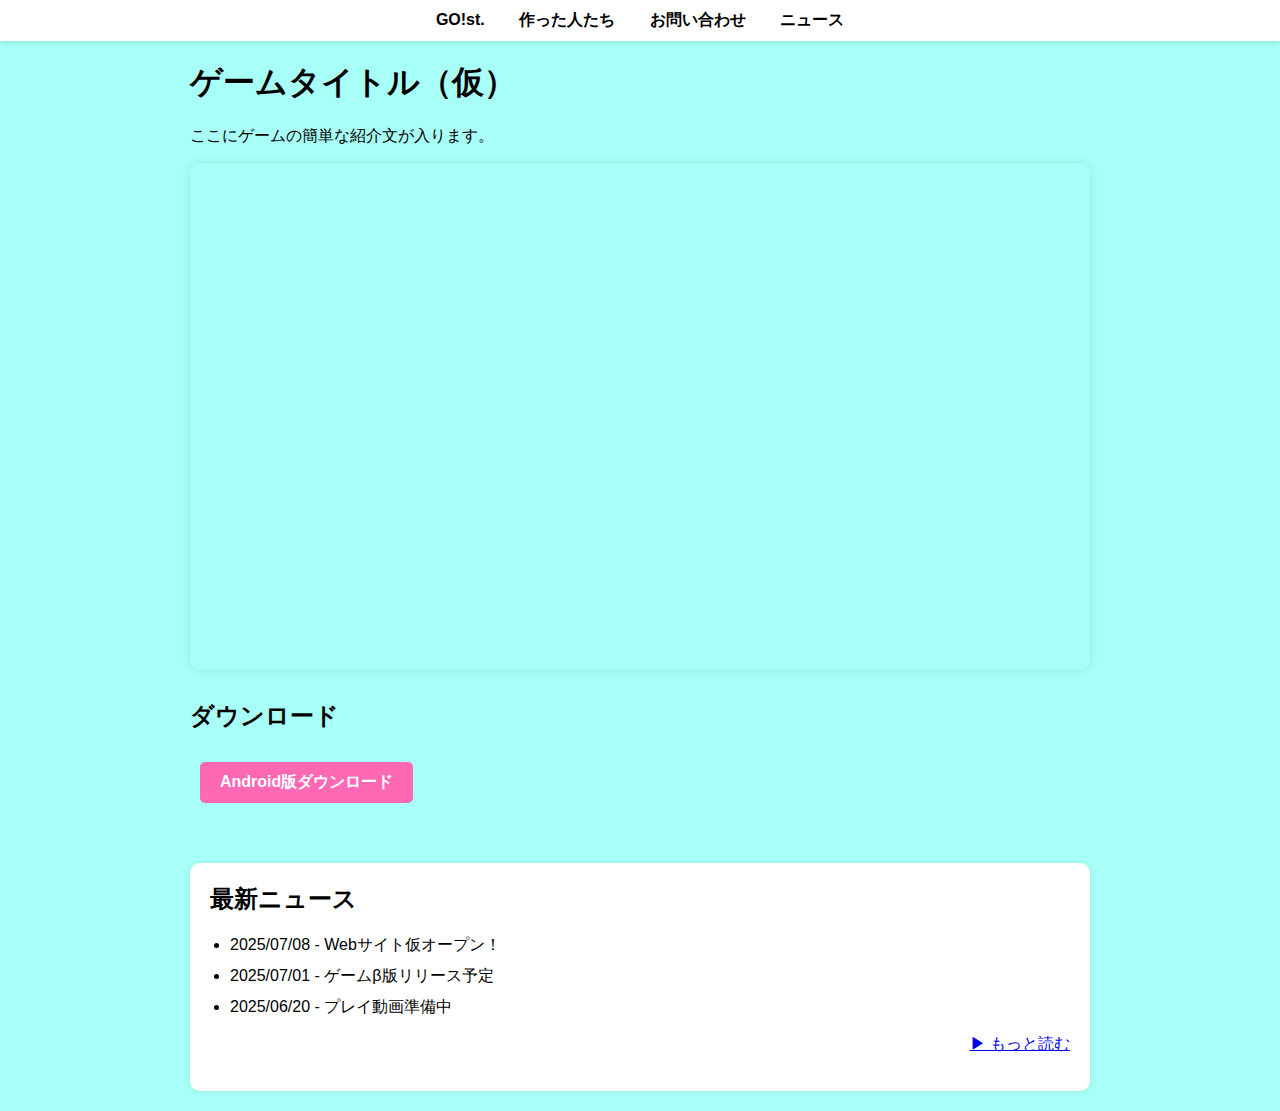
<file: index.html>
<!DOCTYPE html>
<html lang="ja">
<head>
  <meta charset="UTF-8">
  <title>ゲーム紹介サイト</title>
  <meta name="viewport" content="width=device-width, initial-scale=1.0">
  <style>/* 色変更など */
    body {
      font-family: sans-serif;
      margin: 0;
      background-color: rgb(168, 255, 247); /* モチーフカラー背景 */
      color: #000; /* 文字は黒 */
    }

    nav {
      background: #ffffff; /* 上の枠は白 */
      padding: 10px;
      text-align: center;
      box-shadow: 0 2px 5px rgba(0, 0, 0, 0.1);
    }

    nav a {
      margin: 0 15px;
      text-decoration: none;
      color: #000;
      font-weight: bold;
    }

    .container {
      max-width: 900px;
      margin: auto;
      padding: 20px;
    }

    h1, h2 {
      margin-top: 0;
    }

    .video-box {
      position: relative;
      padding-top: 56.25%;
      height: 0;
      overflow: hidden;
      margin-bottom: 30px;
      border-radius: 10px;
      box-shadow: 0 0 10px rgba(0,0,0,0.1);
    }

    .video-box iframe.video-frame {
      position: absolute;
      top: 0;
      left: 0;
      width: 100%;
      height: 100%;
      border: none;
    }

    .download-button {
      display: inline-block;
      margin: 10px 10px;
      padding: 10px 20px;
      background-color: #ff69b4;
      color: white;
      text-decoration: none;
      border-radius: 5px;
      font-weight: bold;
    }

    .news {
      margin-top: 50px;
      background: #ffffff;
      padding: 20px;
      border-radius: 10px;
      box-shadow: 0 0 5px rgba(0,0,0,0.1);
    }

    .news ul {
      padding-left: 20px;
    }

    .news li {
      margin-bottom: 10px;
    }

    @media (max-width: 600px) {
      nav a {
        display: block;
        margin: 10px 0;
      }
      .download-button {
        width: 100%;
        box-sizing: border-box;
        text-align: center;
      }
    }
  </style>
</head>

<body>
  <nav><!-- ヘッダー -->
    <a href="index.html">GO!st.</a>
    <a href="about.html">作った人たち</a>
    <a href="contact.html">お問い合わせ</a>
    <a href="news.html">ニュース</a>
  </nav>

  <div class="container">
    <h1>ゲームタイトル（仮）</h1>
    <p>ここにゲームの簡単な紹介文が入ります。</p>

    <div class="video-box"><!--youtubeリンクの貼り方注意-->
      <iframe class="video-frame"
        src="https://www.youtube.com/embed/Cs2rYdxvCjs"
        allowfullscreen>
      </iframe>
    </div>

    <h2>ダウンロード</h2>
    <a class="download-button" href="#">Android版ダウンロード</a>

    <div class="news">
      <h2>最新ニュース</h2>
      <ul>
        <li>2025/07/08 - Webサイト仮オープン！</li>
        <li>2025/07/01 - ゲームβ版リリース予定</li>
        <li>2025/06/20 - プレイ動画準備中</li>
      </ul>
      <p style="text-align: right;">
        <a href="news.html">▶ もっと読む</a>
      </p>
    </div>
  </div>
</body>
</html>
</file>
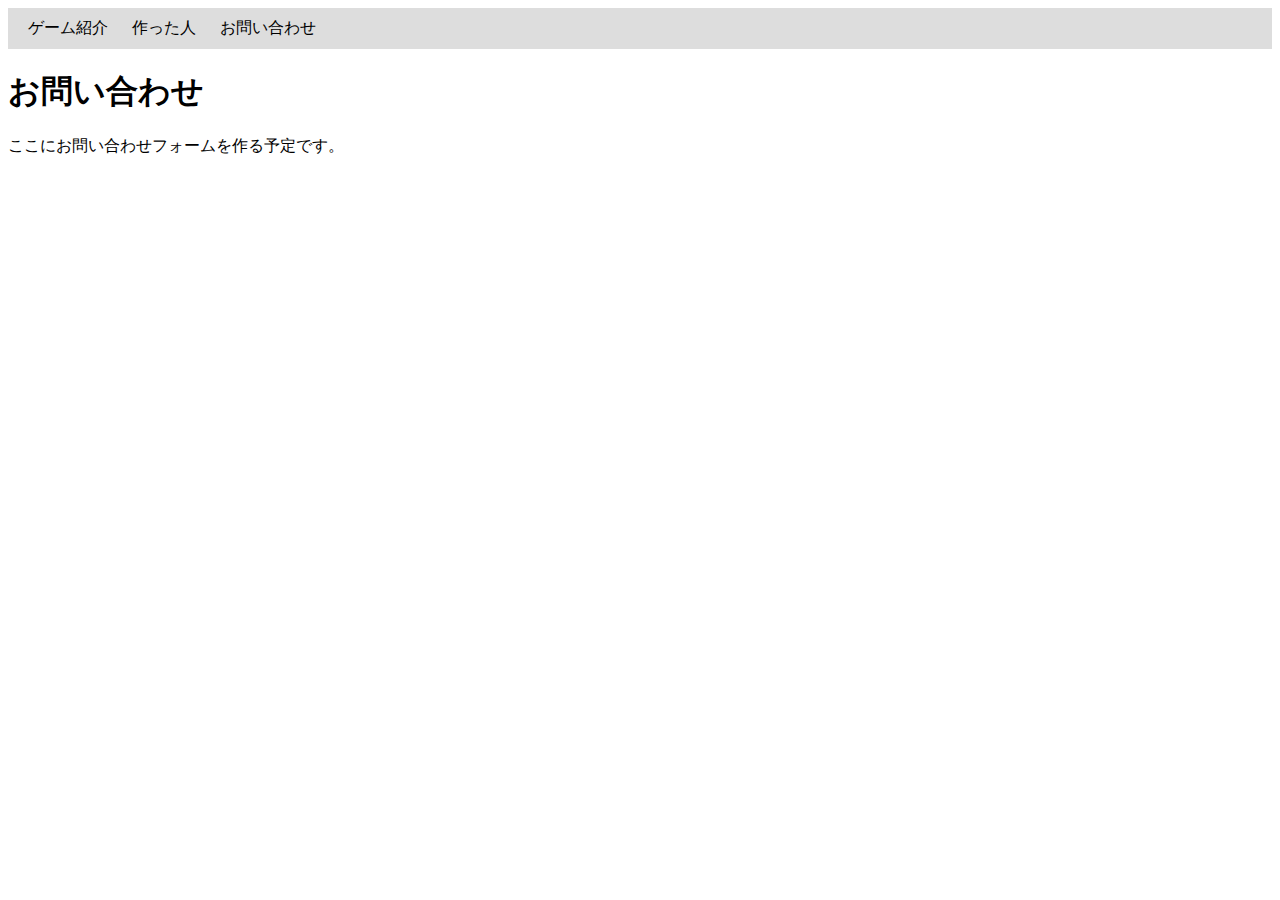
<file: contact.html>
<!DOCTYPE html>
<html lang="ja">
<head>
  <meta charset="UTF-8">
  <title>お問い合わせ</title>
  <style>
    nav { background: #ddd; padding: 10px; }
    nav a { margin: 0 10px; text-decoration: none; color: #000; }
  </style>
</head>
<body>
  <nav>
    <a href="index.html">ゲーム紹介</a>
    <a href="about.html">作った人</a>
    <a href="contact.html">お問い合わせ</a>
  </nav>

  <h1>お問い合わせ</h1>
  <p>ここにお問い合わせフォームを作る予定です。</p>
</body>
</html>
</file>
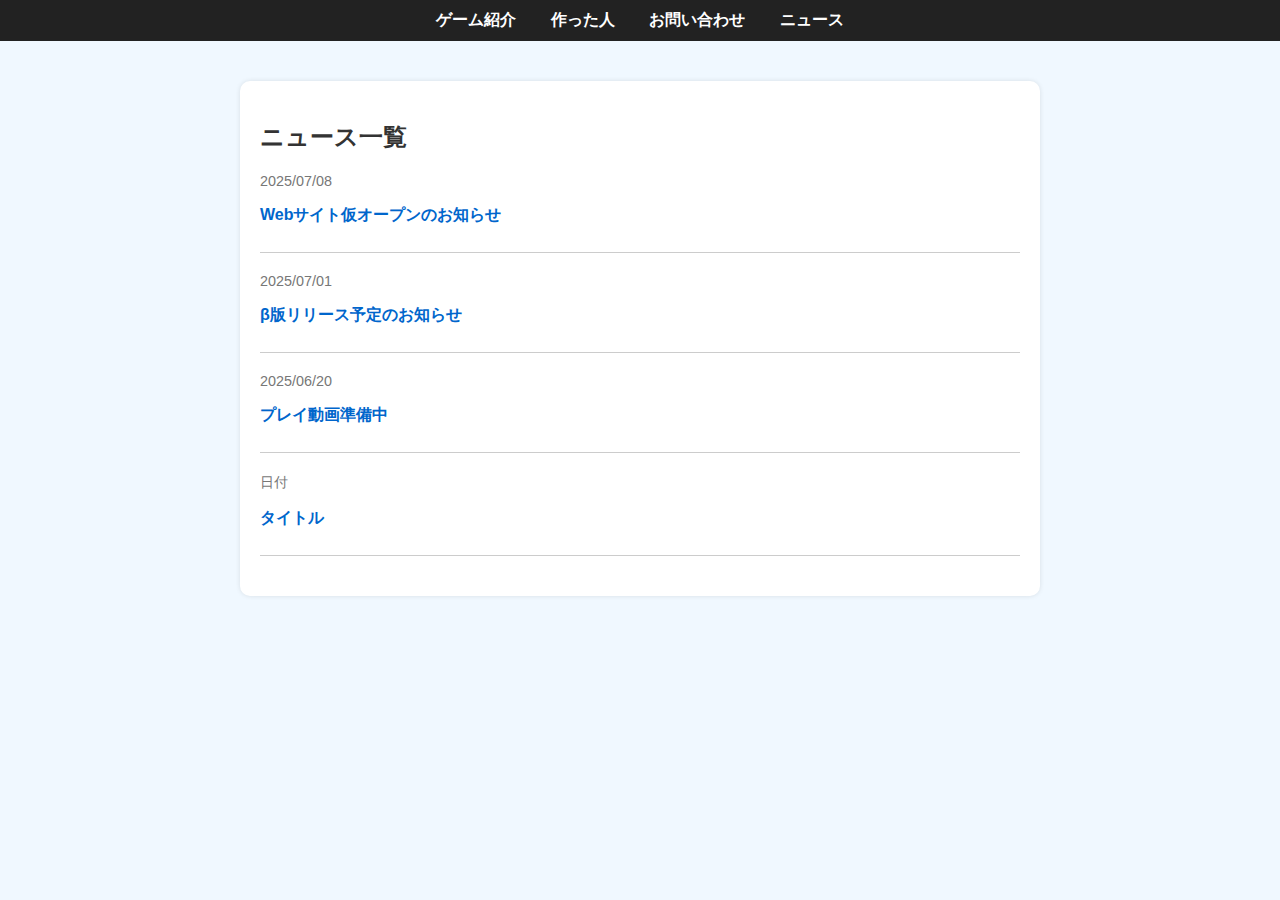
<file: news.html>
<!DOCTYPE html>
<html lang="ja">
<head>
  <meta charset="UTF-8">
  <title>ニュース一覧</title>
  <style>
    body {
      font-family: sans-serif;
      margin: 0;
      background-color: #f0f8ff;
      color: #333;
    }
    nav {
      background: #222;
      padding: 10px;
      text-align: center;
    }
    nav a {
      margin: 0 15px;
      text-decoration: none;
      color: #fff;
      font-weight: bold;
    }
    .container {
      padding: 40px 20px;
      max-width: 800px;
      margin: auto;
    }
    .news-list {
      background: #fff;
      padding: 20px;
      border-radius: 10px;
      box-shadow: 0 0 5px rgba(0,0,0,0.1);
    }
    .news-item {
      margin-bottom: 20px;
      border-bottom: 1px solid #ccc;
      padding-bottom: 10px;
    }
    .news-date {
      font-size: 0.9em;
      color: #777;
    }
    .news-title {
      cursor: pointer;
      font-weight: bold;
      color: #0066cc;
    }
    .news-content {
      display: none;
      margin-top: 10px;
      line-height: 1.5;
    }
  </style>
</head>
<body>
  <nav>
    <a href="index.html">ゲーム紹介</a>
    <a href="about.html">作った人</a>
    <a href="contact.html">お問い合わせ</a>
    <a href="news.html">ニュース</a>
  </nav>

  <div class="container">
    <div class="news-list">
      <h2>ニュース一覧</h2>

      <div class="news-item">
        <p class="news-date">2025/07/08</p>
        <p class="news-title" onclick="toggleContent(this)">Webサイト仮オープンのお知らせ</p>
        <div class="news-content">
          <p>このたび、ゲーム公式Webサイトを仮オープンいたしました！<br>
          ゲーム紹介・ダウンロードリンク・制作者情報などをご覧いただけます。<br>
          今後のアップデート情報もこちらに掲載していきますので、よろしくお願いします。</p>
        </div>
      </div>

      <div class="news-item">
        <p class="news-date">2025/07/01</p>
        <p class="news-title" onclick="toggleContent(this)">β版リリース予定のお知らせ</p>
        <div class="news-content">
          <p>現在、ゲームβ版の最終調整を行っています。<br>
          リリース予定日は 2025年7月15日！<br>
          ぜひお楽しみに！</p>
        </div>
      </div>

      <div class="news-item">
        <p class="news-date">2025/06/20</p>
        <p class="news-title" onclick="toggleContent(this)">プレイ動画準備中</p>
        <div class="news-content">
          <p>プレイ動画の編集作業に入りました。<br>
          完成次第、サイトとSNSにて公開予定です。</p>
        </div>
      </div>

      <div class="news-item">
         <p class="news-date">日付</p>
         <p class="news-title" onclick="toggleContent(this)">タイトル</p>
         <div class="news-content">
             <p>詳細文を書きます。<br>改行もOKです。</p>
            </div>
        </div>

    </div>

    
  </div>

        


  <script>
    function toggleContent(titleElement) {
      const content = titleElement.nextElementSibling;
      content.style.display = (content.style.display === "block") ? "none" : "block";
    }
  </script>
</body>
</html>
</file>
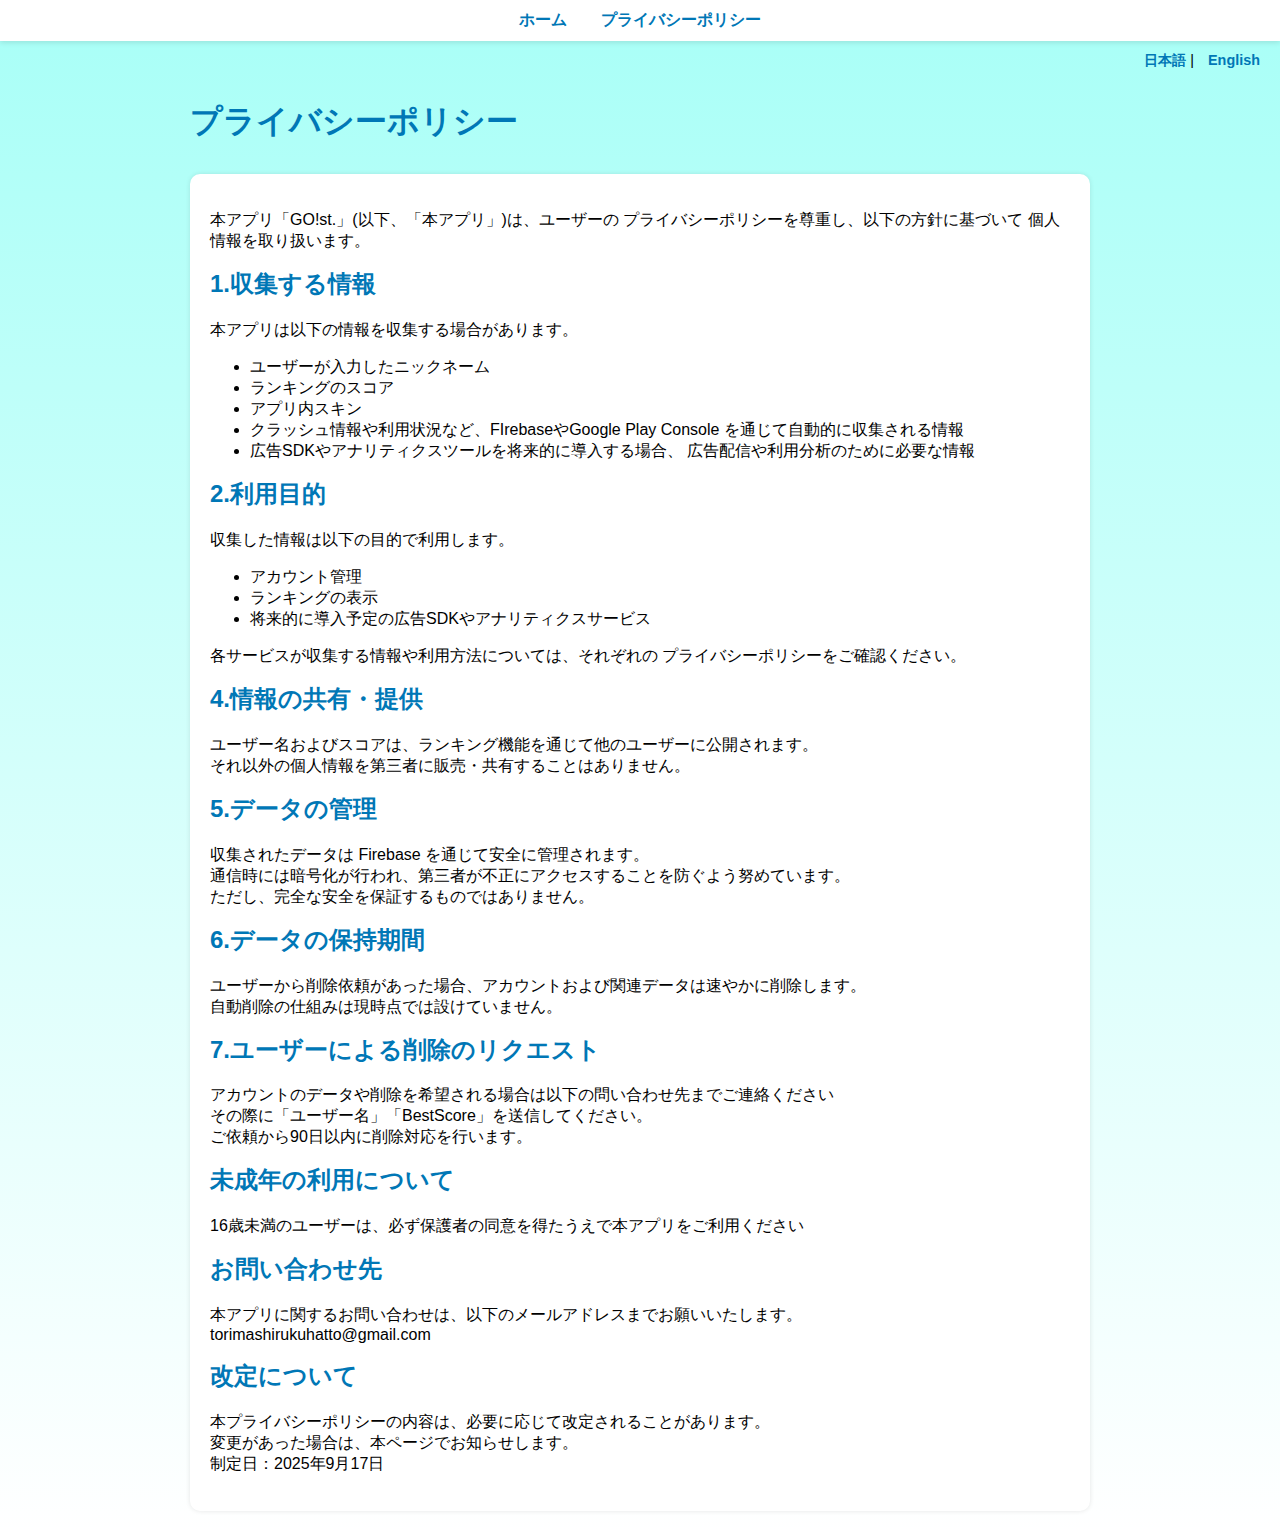
<file: privacy.html>
<!DOCTYPE html>
<html lang="ja">
<head>
  <meta charset="UTF-8">
  <title>プライバシーポリシー - GO!st.</title>
  <link rel="stylesheet" href="style.css"> <!-- 既存CSSを読み込む -->
    <style>
    /* 言語切替リンク */
    .lang-switch {
      text-align: right;
      margin: 10px 20px;
      font-size: 0.9em;
    }
    .lang-switch a {
      margin-left: 10px;
      color: #0077b6;
      text-decoration: none;
      font-weight: bold;
    }
    .lang-switch a:hover {
      color: #0099cc;
    }
  </style>

</head>
<body>
  <nav>
    <a href="index.html">ホーム</a>
    <a href="privacy.html">プライバシーポリシー</a>
  </nav>

    <!-- 言語切替リンク -->
  <div class="lang-switch">
    <a href="privacy.html">日本語</a> | 
    <a href="privacy_en.html">English</a>
  </div>

  <div class="container">
    <h1>プライバシーポリシー</h1>
    <div class="content-box">
      <p>本アプリ「GO!st.」(以下、「本アプリ」)は、ユーザーの
        プライバシーポリシーを尊重し、以下の方針に基づいて
        個人情報を取り扱います。</p>

      <h2>1.収集する情報</h2>
      <p>本アプリは以下の情報を収集する場合があります。</p>
      <ul>
        <li>ユーザーが入力したニックネーム</li>
        <li>ランキングのスコア</li>
        <li>アプリ内スキン</li>
        <li>クラッシュ情報や利用状況など、FIrebaseやGoogle Play Console
            を通じて自動的に収集される情報
        </li>
        <li>広告SDKやアナリティクスツールを将来的に導入する場合、
            広告配信や利用分析のために必要な情報
        </li>
      </ul>

      <h2>2.利用目的</h2>
      <p>収集した情報は以下の目的で利用します。</p>
      <ul>
        <li>アカウント管理</li>
        <li>ランキングの表示</li>
        <li>将来的に導入予定の広告SDKやアナリティクスサービス</li>
      </ul>
      <p>各サービスが収集する情報や利用方法については、それぞれの
            プライバシーポリシーをご確認ください。
        </p>

      <h2>4.情報の共有・提供</h2>
      <p>ユーザー名およびスコアは、ランキング機能を通じて他のユーザーに公開されます。<br>
        それ以外の個人情報を第三者に販売・共有することはありません。
      </p>

      <h2>5.データの管理</h2>
        <p>収集されたデータは Firebase を通じて安全に管理されます。<br>
            通信時には暗号化が行われ、第三者が不正にアクセスすることを防ぐよう努めています。<br>
            ただし、完全な安全を保証するものではありません。
        </p>

      <h2>6.データの保持期間</h2>
        <p>ユーザーから削除依頼があった場合、アカウントおよび関連データは速やかに削除します。<br>
            自動削除の仕組みは現時点では設けていません。
        </p>

      <h2>7.ユーザーによる削除のリクエスト</h2>
      <p>
        アカウントのデータや削除を希望される場合は以下の問い合わせ先までご連絡ください<br>
        その際に「ユーザー名」「BestScore」を送信してください。<br>
        ご依頼から90日以内に削除対応を行います。
      </p>

      <h2>未成年の利用について</h2>
      <p>16歳未満のユーザーは、必ず保護者の同意を得たうえで本アプリをご利用ください</p>

      <h2>お問い合わせ先</h2>
      <p>本アプリに関するお問い合わせは、以下のメールアドレスまでお願いいたします。<br>
        torimashirukuhatto@gmail.com
    </p>

      <h2>改定について</h2>
      <p>本プライバシーポリシーの内容は、必要に応じて改定されることがあります。<br>
        変更があった場合は、本ページでお知らせします。<br>
        制定日：2025年9月17日
    </p>
    </div>
  </div>
</body>
</html>
</file>
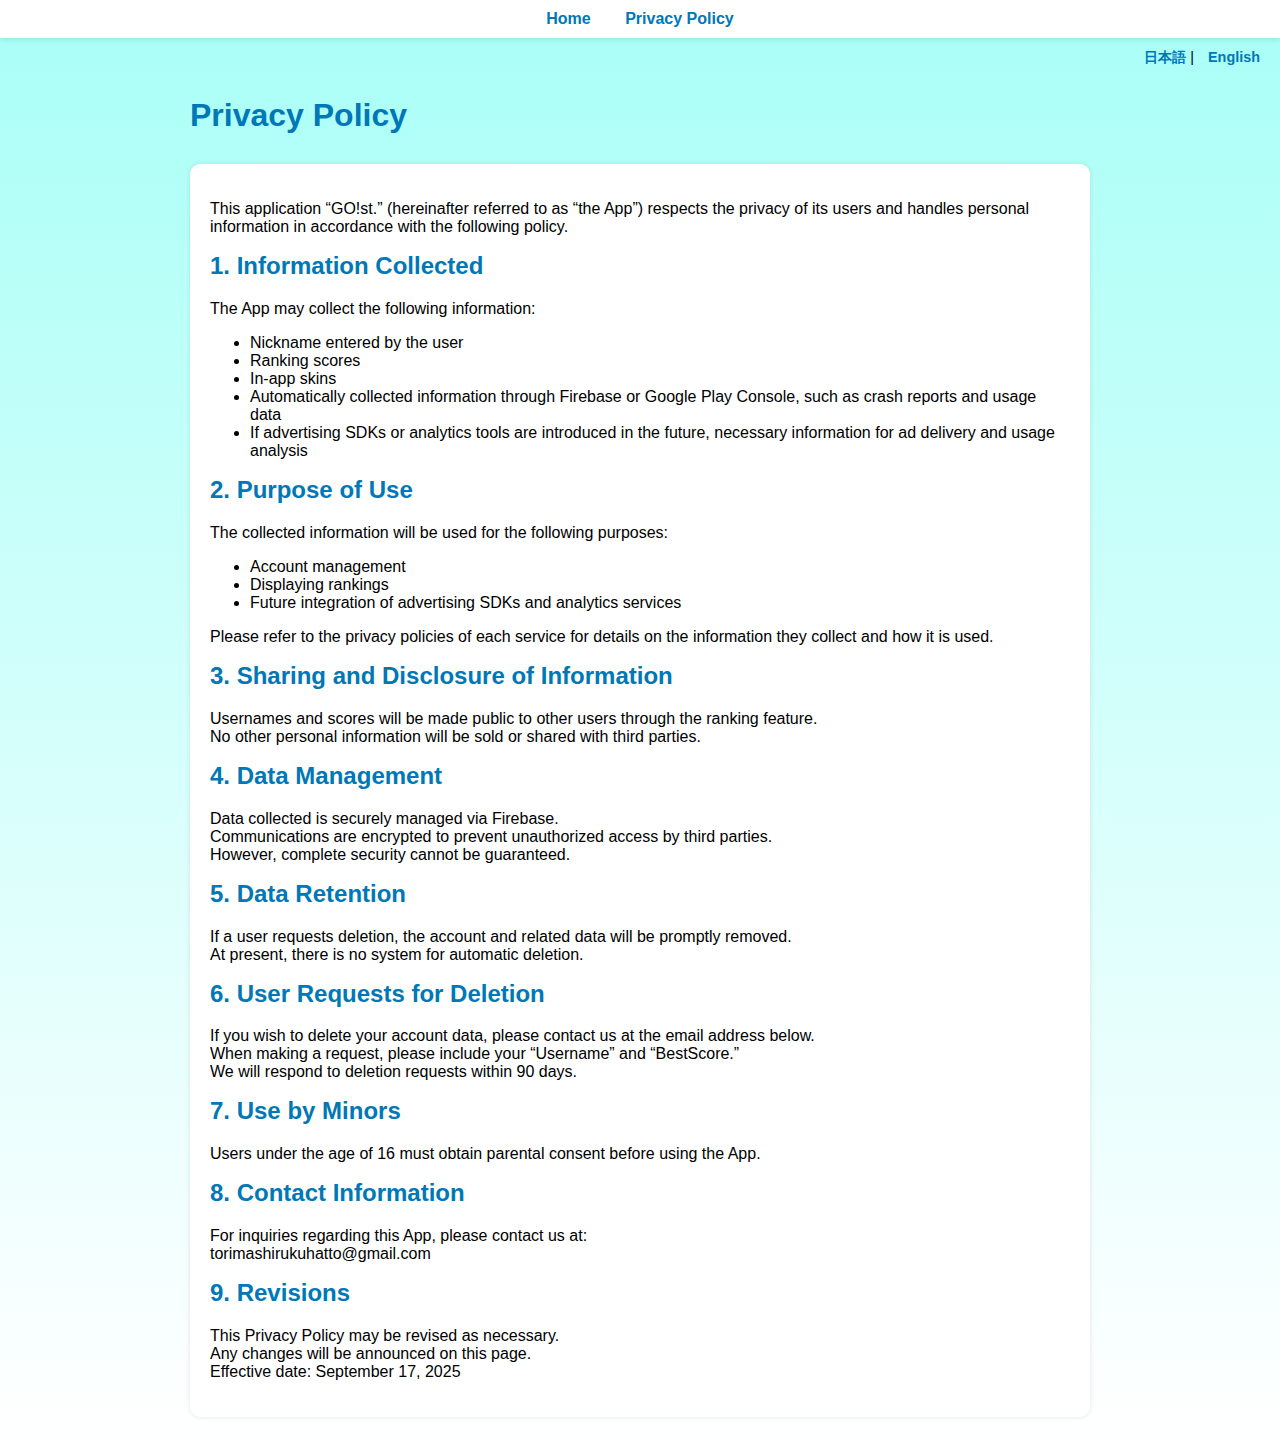
<file: privacy_en.html>
<!DOCTYPE html>
<html lang="en">
<head>
  <meta charset="UTF-8">
  <title>Privacy Policy - GO!st.</title>
  <link rel="stylesheet" href="style.css"> <!-- existing CSS -->
  <style>
    /* Language switch */
    .lang-switch {
      text-align: right;
      margin: 10px 20px;
      font-size: 0.9em;
    }
    .lang-switch a {
      margin-left: 10px;
      color: #0077b6;
      text-decoration: none;
      font-weight: bold;
    }
    .lang-switch a:hover {
      color: #0099cc;
    }
  </style>
</head>
<body>
  <nav>
    <a href="index.html">Home</a>
    <a href="privacy_en.html">Privacy Policy</a>
  </nav>

  <!-- Language switch -->
  <div class="lang-switch">
    <a href="privacy.html">日本語</a> | 
    <a href="privacy_en.html">English</a>
  </div>

  <div class="container">
    <h1>Privacy Policy</h1>
    <div class="content-box">
      <p>This application “GO!st.” (hereinafter referred to as “the App”) respects the privacy of its users and handles personal information in accordance with the following policy.</p>

      <h2>1. Information Collected</h2>
      <p>The App may collect the following information:</p>
      <ul>
        <li>Nickname entered by the user</li>
        <li>Ranking scores</li>
        <li>In-app skins</li>
        <li>Automatically collected information through Firebase or Google Play Console, such as crash reports and usage data</li>
        <li>If advertising SDKs or analytics tools are introduced in the future, necessary information for ad delivery and usage analysis</li>
      </ul>

      <h2>2. Purpose of Use</h2>
      <p>The collected information will be used for the following purposes:</p>
      <ul>
        <li>Account management</li>
        <li>Displaying rankings</li>
        <li>Future integration of advertising SDKs and analytics services</li>
      </ul>
      <p>Please refer to the privacy policies of each service for details on the information they collect and how it is used.</p>

      <h2>3. Sharing and Disclosure of Information</h2>
      <p>Usernames and scores will be made public to other users through the ranking feature.<br>
        No other personal information will be sold or shared with third parties.
      </p>

      <h2>4. Data Management</h2>
      <p>Data collected is securely managed via Firebase.<br>
        Communications are encrypted to prevent unauthorized access by third parties.<br>
        However, complete security cannot be guaranteed.
      </p>

      <h2>5. Data Retention</h2>
      <p>If a user requests deletion, the account and related data will be promptly removed.<br>
        At present, there is no system for automatic deletion.
      </p>

      <h2>6. User Requests for Deletion</h2>
      <p>If you wish to delete your account data, please contact us at the email address below.<br>
        When making a request, please include your “Username” and “BestScore.”<br>
        We will respond to deletion requests within 90 days.
      </p>

      <h2>7. Use by Minors</h2>
      <p>Users under the age of 16 must obtain parental consent before using the App.</p>

      <h2>8. Contact Information</h2>
      <p>For inquiries regarding this App, please contact us at:<br>
        torimashirukuhatto@gmail.com
      </p>

      <h2>9. Revisions</h2>
      <p>This Privacy Policy may be revised as necessary.<br>
        Any changes will be announced on this page.<br>
        Effective date: September 17, 2025
      </p>
    </div>
  </div>
</body>
</html>
</file>
<file: style.css>
/* ==== 基本レイアウト ==== */
body {
  font-family: sans-serif;
  margin: 0;
  background: linear-gradient(to bottom, rgb(168, 255, 247), #ffffff); 
  /* 上は水色 → 下は白にグラデーション */
  color: #000;
}

.container {
  max-width: 900px;
  margin: auto;
  padding: 20px;
}

/* ==== ナビゲーション ==== */
nav {
  background: #ffffff;
  padding: 10px;
  text-align: center;
  box-shadow: 0 2px 5px rgba(0, 0, 0, 0.1);
}

nav a {
  margin: 0 15px;
  text-decoration: none;
  color: #0077b6;
  font-weight: bold;
  transition: color 0.2s;
}

nav a:hover {
  color: #0099cc;
}

/* ==== 見出し ==== */
h1, h2 {
  margin-top: 0;
  color: #0077b6;
}

/* ==== 動画枠 ==== */
.video-box {
  position: relative;
  padding-top: 56.25%;
  height: 0;
  overflow: hidden;
  margin-bottom: 30px;
  border-radius: 10px;
  box-shadow: 0 0 10px rgba(0,0,0,0.1);
}

.video-box iframe.video-frame {
  position: absolute;
  top: 0;
  left: 0;
  width: 100%;
  height: 100%;
  border: none;
}

/* ==== ボタン ==== */
.download-button {
  display: inline-block;
  margin: 10px 10px;
  padding: 10px 20px;
  background-color: #00b4d8;
  color: white;
  text-decoration: none;
  border-radius: 5px;
  font-weight: bold;
  transition: background 0.2s;
}

.download-button:hover {
  background-color: #0077b6;
}

/* ==== お知らせ・汎用ボックス ==== */
.news, .content-box {
  margin-top: 30px;
  background: #ffffff;
  padding: 20px;
  border-radius: 10px;
  box-shadow: 0 0 5px rgba(0,0,0,0.1);
}

.news ul {
  padding-left: 20px;
}

.news li {
  margin-bottom: 10px;
}

/* ==== レスポンシブ対応 ==== */
@media (max-width: 600px) {
  nav a {
    display: block;
    margin: 10px 0;
  }
  .download-button {
    width: 100%;
    box-sizing: border-box;
    text-align: center;
  }
}
</file>
